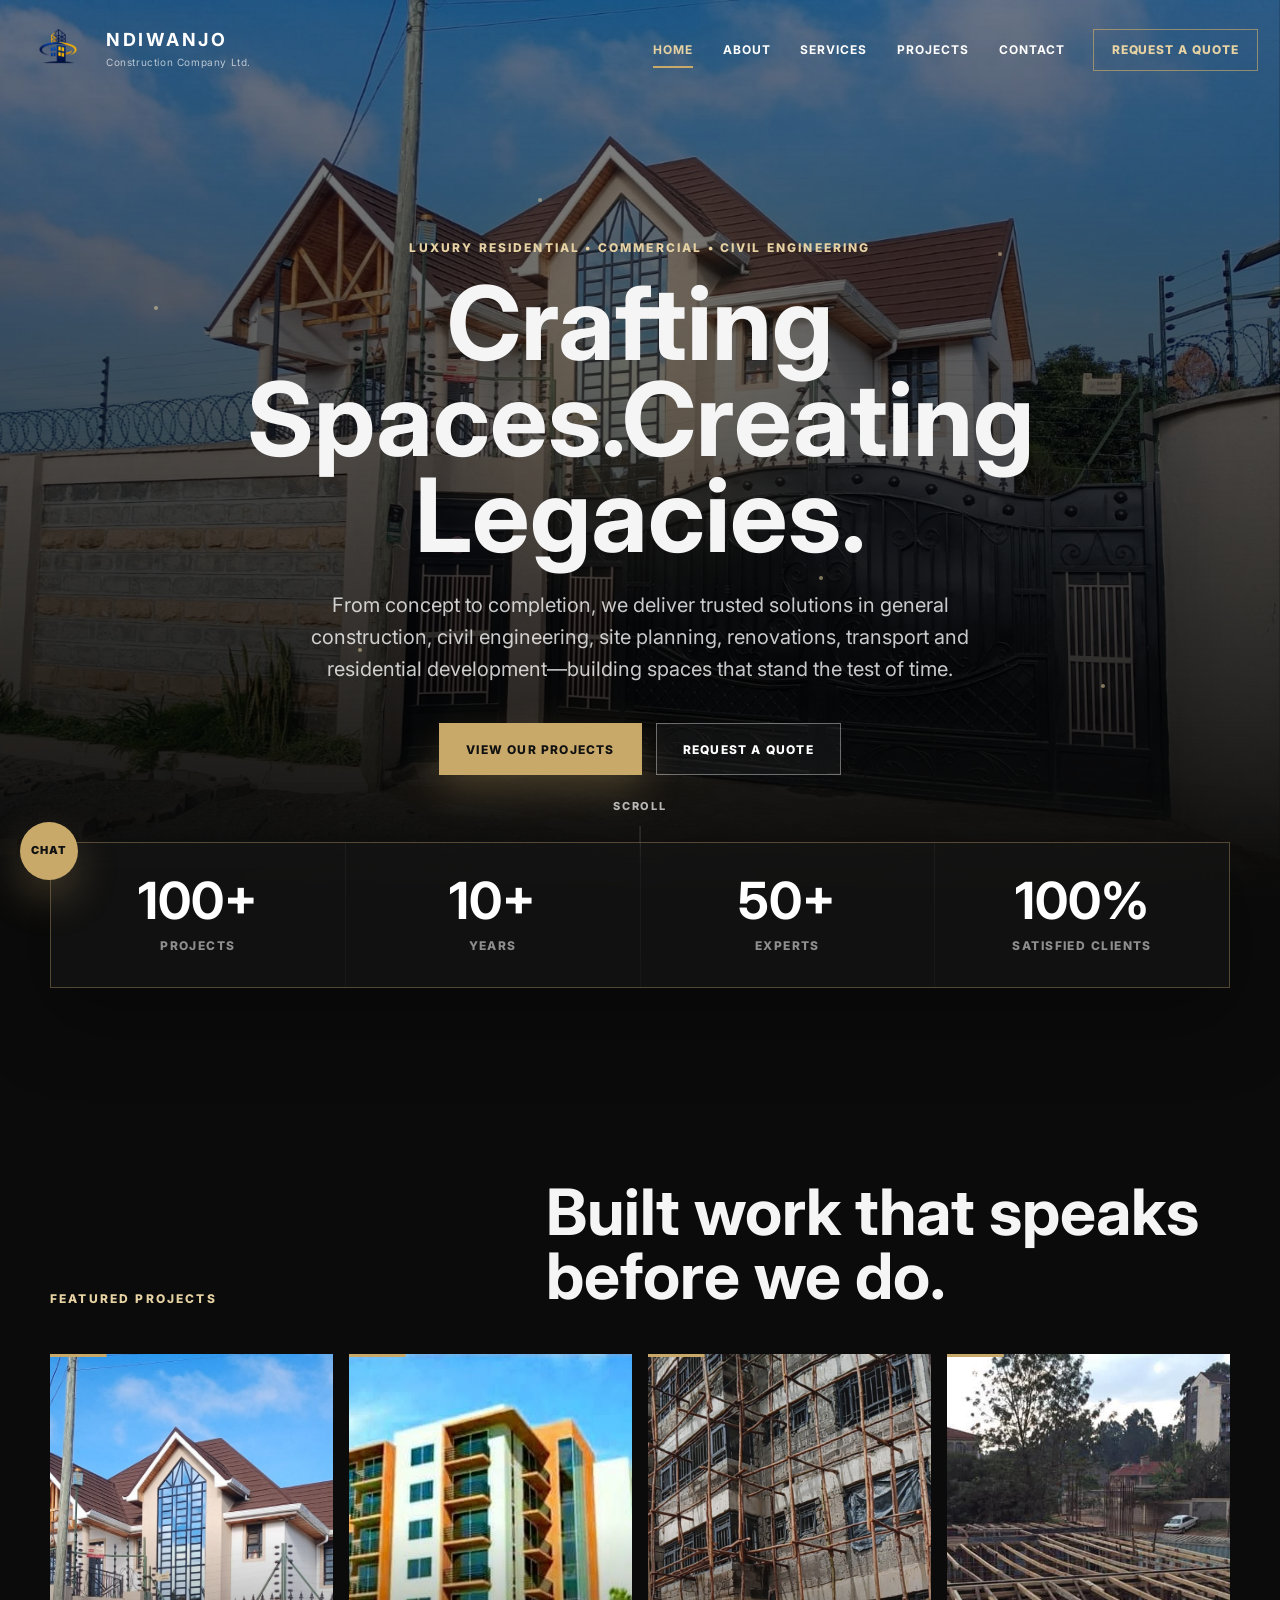
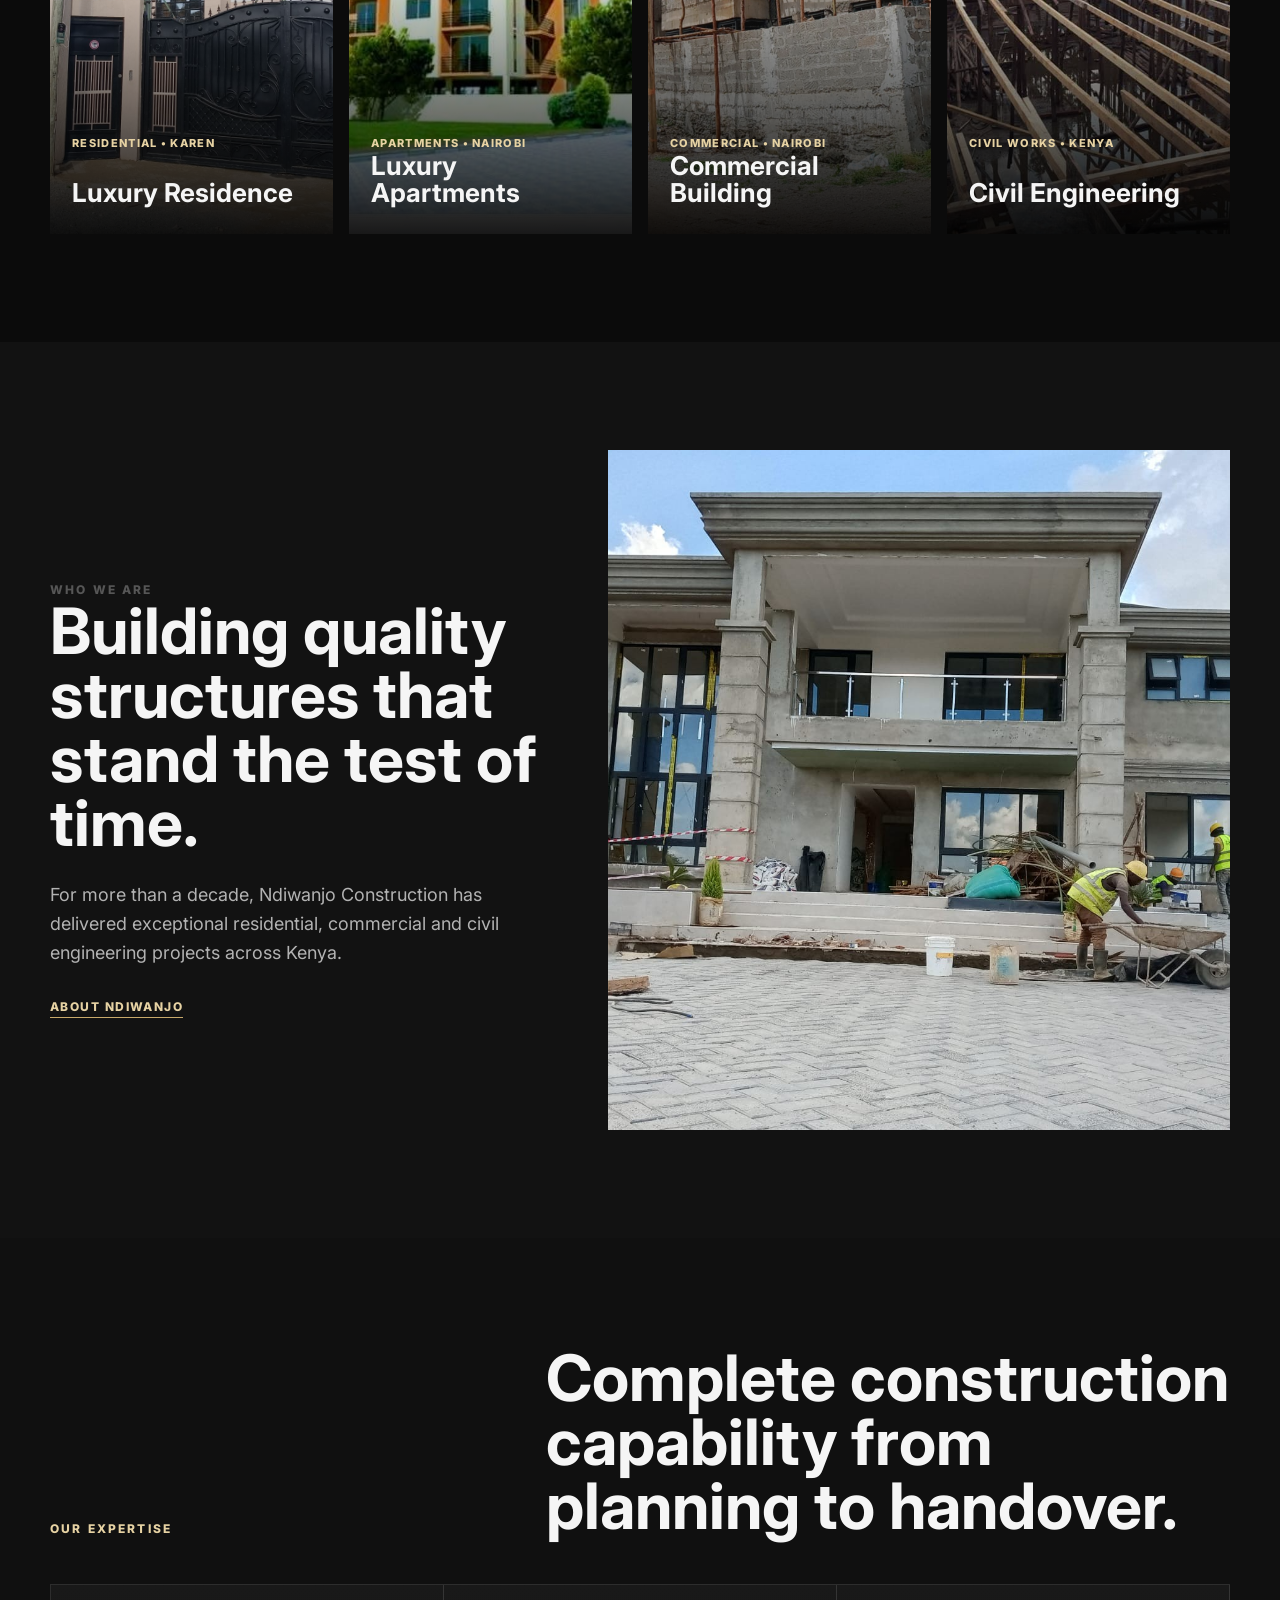
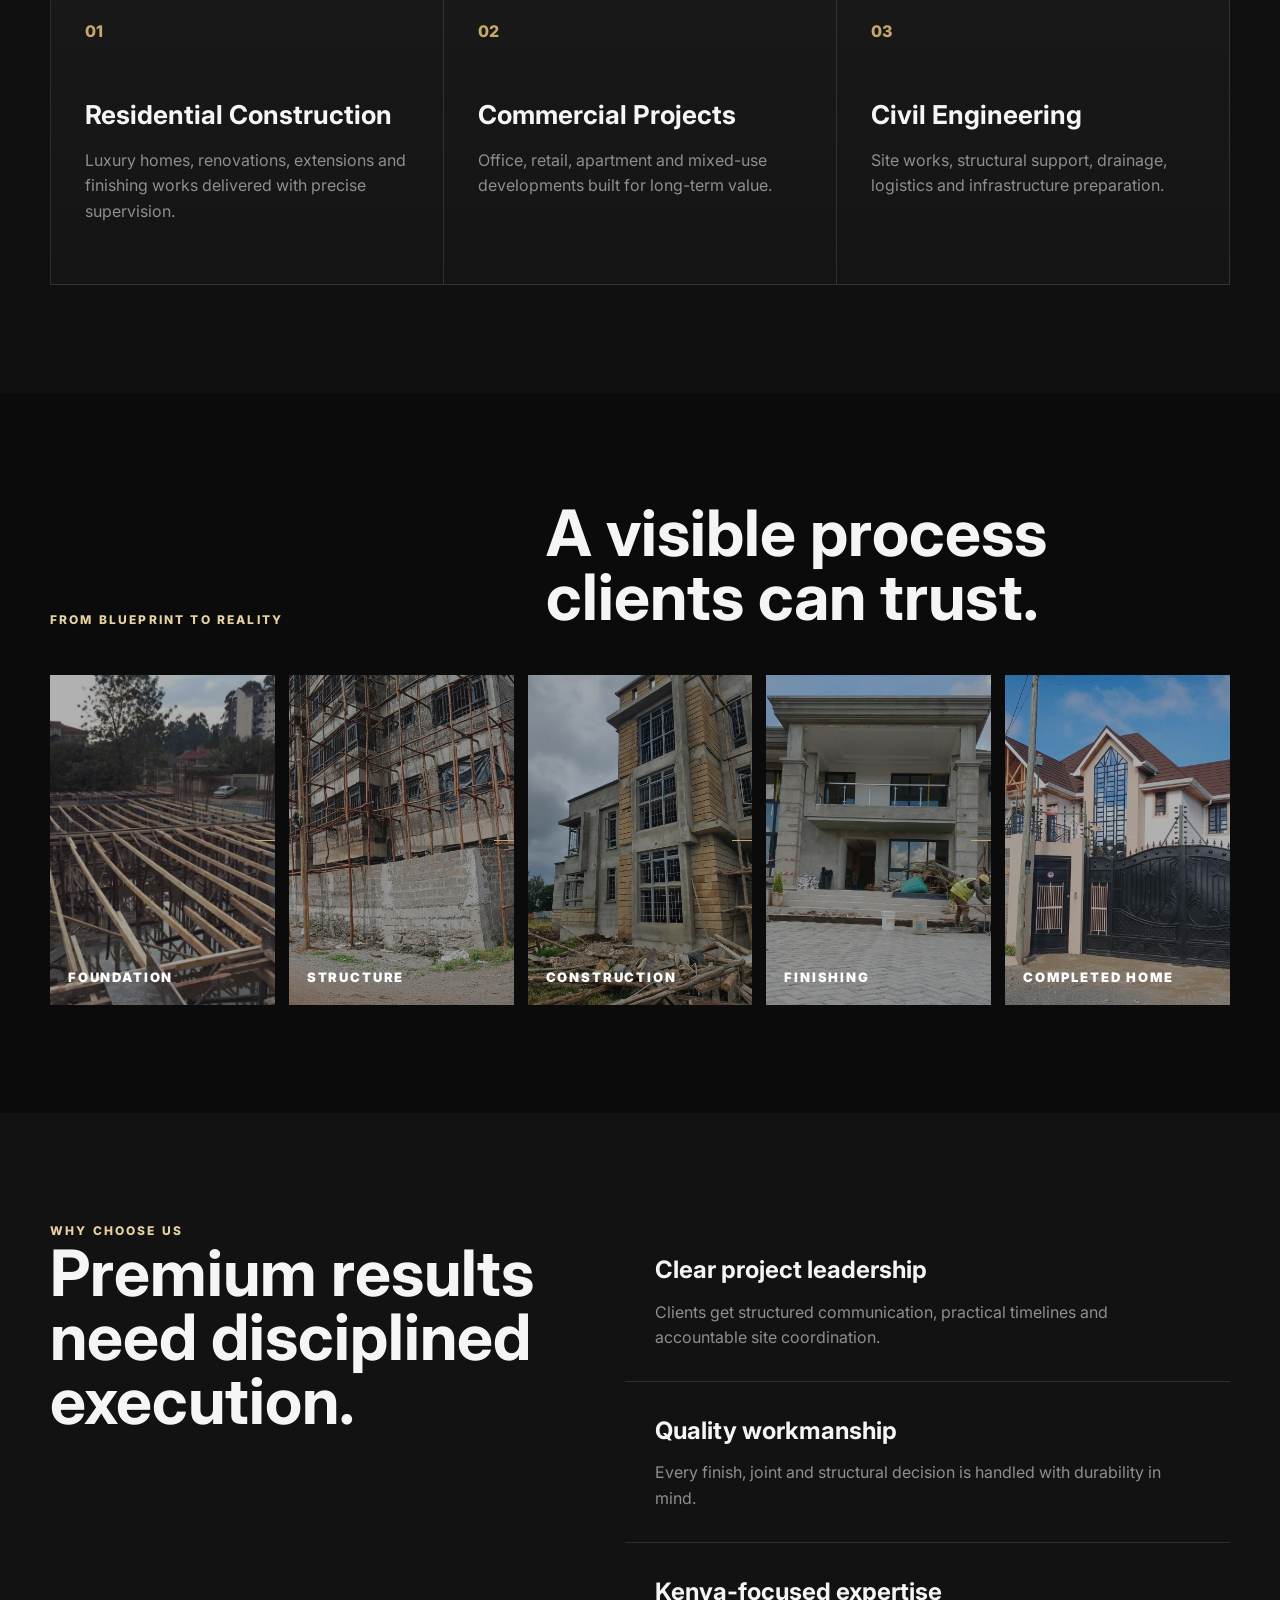
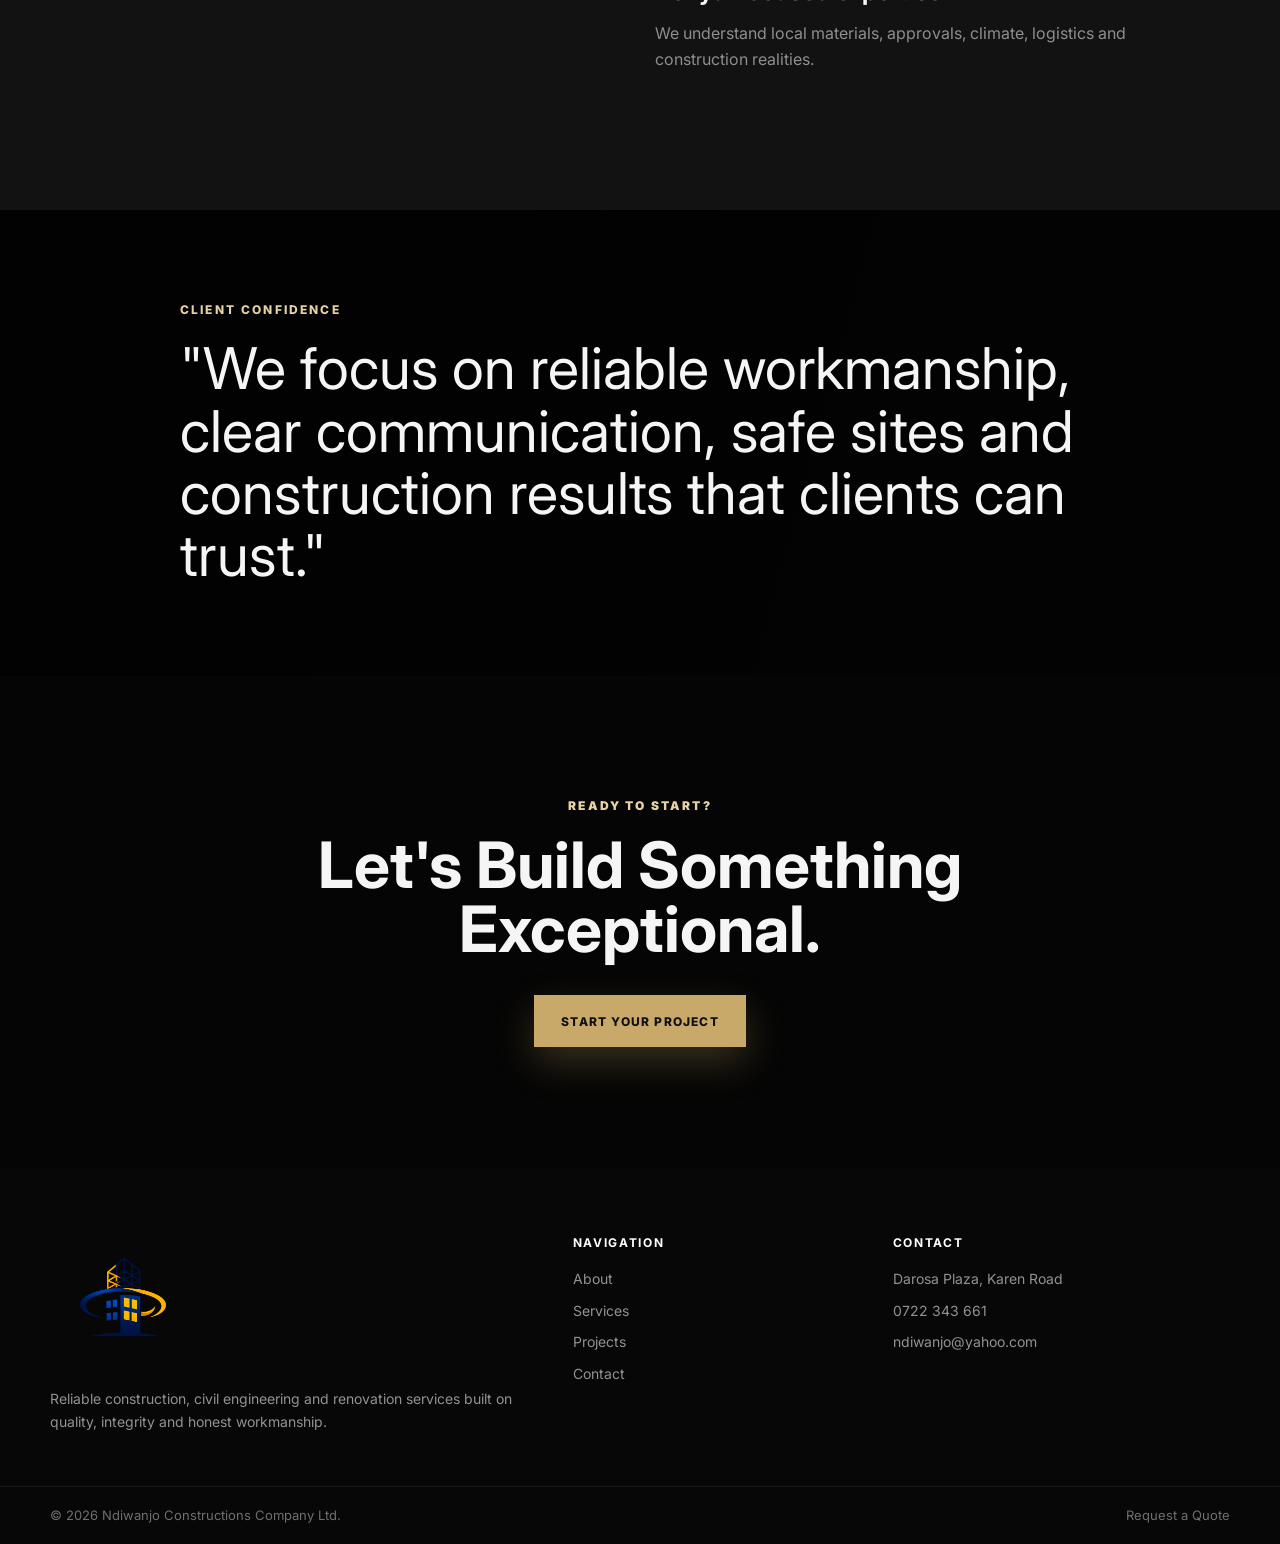
<file: index.html>
<!DOCTYPE html>
<html lang="en">
<head>
  <meta charset="UTF-8">
  <meta name="viewport" content="width=device-width, initial-scale=1.0">
  <meta name="description" content="Ndiwanjo Constructions Company Ltd. - premium residential, commercial and civil engineering projects across Kenya.">
  <title>Ndiwanjo Constructions Company Ltd.</title>
  <link rel="preconnect" href="https://fonts.googleapis.com">
  <link rel="preconnect" href="https://fonts.gstatic.com" crossorigin>
  <link href="https://fonts.googleapis.com/css2?family=Inter:wght@400;500;600;700;800&display=swap" rel="stylesheet">
  <link rel="stylesheet" href="style.css">
</head>
<body>
  <div class="progress-bar" aria-hidden="true"></div>

  <header class="navbar" id="navbar">
    <div class="nav-container">
      <a href="index.html" class="logo" aria-label="Ndiwanjo home">
        <img src="Images/company-logo.png" alt="Ndiwanjo Constructions Company Ltd. logo">
        <span class="logo-text">
          <strong>NDIWANJO</strong>
          <small>Construction Company Ltd.</small>
        </span>
      </a>

      <nav class="nav-links" id="nav-links" aria-label="Primary navigation">
        <a href="index.html" class="active">Home</a>
        <a href="about.html">About</a>
        <a href="services.html">Services</a>
        <a href="portfolio.html">Projects</a>
        <a href="contact.html">Contact</a>
      </nav>

      <a href="contact.html" class="quote-btn">Request a Quote</a>

      <button class="hamburger" id="hamburger" type="button" aria-label="Open menu" aria-expanded="false" aria-controls="nav-links">
        <span></span>
        <span></span>
        <span></span>
      </button>
    </div>
  </header>

  <main>
    <section class="hero" id="top">
      <img class="hero-bg" src="Images/project-home.jpeg" alt="Completed Ndiwanjo luxury residence in Kenya">
      <div class="hero-overlay"></div>
      <div class="particles" aria-hidden="true">
        <span></span><span></span><span></span><span></span><span></span><span></span>
      </div>

      <div class="container hero-content">
        <p class="eyebrow reveal">Luxury Residential • Commercial • Civil Engineering</p>
        <h1 class="reveal">Crafting Spaces.Creating Legacies.</h1>
        <p class="hero-copy reveal">From concept to completion, we deliver trusted solutions in general construction, civil engineering, site planning, renovations, transport and residential development—building spaces that stand the test of time.</p>
        <div class="hero-actions reveal">
          <a class="btn btn-gold" href="portfolio.html">View Our Projects</a>
          <a class="btn btn-ghost" href="contact.html">Request a Quote</a>
        </div>
      </div>

      <a class="scroll-cue" href="#stats" aria-label="Scroll to statistics">
        <span>Scroll</span>
        <i aria-hidden="true"></i>
      </a>
    </section>

    <section class="stats-section" id="stats" aria-label="Company statistics">
      <div class="container stats-panel reveal">
        <article>
          <strong><span class="counter" data-target="100">0</span>+</strong>
          <p>Projects</p>
        </article>
        <article>
          <strong><span class="counter" data-target="10">0</span>+</strong>
          <p>Years</p>
        </article>
        <article>
          <strong><span class="counter" data-target="50">0</span>+</strong>
          <p>Experts</p>
        </article>
        <article>
          <strong><span class="counter" data-target="100">0</span>%</strong>
          <p>Satisfied Clients</p>
        </article>
      </div>
    </section>

    <section class="section projects-section" id="projects">
      <div class="container section-heading reveal">
        <p class="section-kicker">Featured Projects</p>
        <h2>Built work that speaks before we do.</h2>
      </div>

      <div class="container projects-grid">
        <a class="project-card reveal" href="portfolio.html">
          <img src="Images/project-home.jpeg" alt="Luxury residence in Karen">
          <span class="project-shade"></span>
          <span class="project-meta">Residential • Karen</span>
          <strong>Luxury Residence</strong>
        </a>
        <a class="project-card reveal" href="portfolio.html">
          <img src="Images/apartments.jpeg" alt="Luxury apartments in Nairobi">
          <span class="project-shade"></span>
          <span class="project-meta">Apartments • Nairobi</span>
          <strong>Luxury Apartments</strong>
        </a>
        <a class="project-card reveal" href="portfolio.html">
          <img src="Images/hero-building.jpeg" alt="Commercial building construction">
          <span class="project-shade"></span>
          <span class="project-meta">Commercial • Nairobi</span>
          <strong>Commercial Building</strong>
        </a>
        <a class="project-card reveal" href="portfolio.html">
          <img src="Images/project-construction.jpeg" alt="Civil engineering construction works">
          <span class="project-shade"></span>
          <span class="project-meta">Civil Works • Kenya</span>
          <strong>Civil Engineering</strong>
        </a>
      </div>
    </section>

    <section class="about-home section">
      <div class="container about-grid">
        <div class="about-copy reveal-left">
          <p class="section-kicker">Who We Are</p>
          <h2>Building quality structures that stand the test of time.</h2>
          <p>For more than a decade, Ndiwanjo Construction has delivered exceptional residential, commercial and civil engineering projects across Kenya.</p>
          <a class="text-link" href="about.html">About Ndiwanjo</a>
        </div>
        <div class="about-image reveal-right">
          <img src="Images/about-house.jpeg" alt="Ndiwanjo project under finishing works">
        </div>
      </div>
    </section>

    <section class="services-home section">
      <div class="container section-heading reveal">
        <p class="section-kicker">Our Expertise</p>
        <h2>Complete construction capability from planning to handover.</h2>
      </div>
      <div class="container services-grid">
        <article class="service-card reveal">
          <span>01</span>
          <h3>Residential Construction</h3>
          <p>Luxury homes, renovations, extensions and finishing works delivered with precise supervision.</p>
        </article>
        <article class="service-card reveal">
          <span>02</span>
          <h3>Commercial Projects</h3>
          <p>Office, retail, apartment and mixed-use developments built for long-term value.</p>
        </article>
        <article class="service-card reveal">
          <span>03</span>
          <h3>Civil Engineering</h3>
          <p>Site works, structural support, drainage, logistics and infrastructure preparation.</p>
        </article>
      </div>
    </section>

    <section class="journey-section section">
      <div class="container section-heading reveal">
        <p class="section-kicker">From Blueprint to Reality</p>
        <h2>A visible process clients can trust.</h2>
      </div>
      <div class="container journey-track">
        <article class="journey-step reveal">
          <img src="Images/project-construction.jpeg" alt="Foundation works">
          <span>Foundation</span>
        </article>
        <article class="journey-step reveal">
          <img src="Images/hero-building.jpeg" alt="Structure works">
          <span>Structure</span>
        </article>
        <article class="journey-step reveal">
          <img src="Images/project-apartment.jpeg" alt="Construction progress">
          <span>Construction</span>
        </article>
        <article class="journey-step reveal">
          <img src="Images/about-house.jpeg" alt="Finishing stage">
          <span>Finishing</span>
        </article>
        <article class="journey-step reveal">
          <img src="Images/project-home.jpeg" alt="Completed home">
          <span>Completed Home</span>
        </article>
      </div>
    </section>

    <section class="why-section section">
      <div class="container why-grid">
        <div class="reveal-left">
          <p class="section-kicker">Why Choose Us</p>
          <h2>Premium results need disciplined execution.</h2>
        </div>
        <div class="why-list reveal-right">
          <article>
            <h3>Clear project leadership</h3>
            <p>Clients get structured communication, practical timelines and accountable site coordination.</p>
          </article>
          <article>
            <h3>Quality workmanship</h3>
            <p>Every finish, joint and structural decision is handled with durability in mind.</p>
          </article>
          <article>
            <h3>Kenya-focused expertise</h3>
            <p>We understand local materials, approvals, climate, logistics and construction realities.</p>
          </article>
        </div>
      </div>
    </section>

    <section class="testimonial-section">
      <div class="container testimonial-card reveal">
        <p class="section-kicker">Client Confidence</p>
        <blockquote>"We focus on reliable workmanship, clear communication, safe sites and construction results that clients can trust."</blockquote>
      </div>
    </section>

    <section class="luxury-cta">
      <div class="container reveal">
        <p>Ready to start?</p>
        <h2>Let's Build Something Exceptional.</h2>
        <a class="btn btn-gold" href="contact.html">Start Your Project</a>
      </div>
    </section>
  </main>

  <footer class="site-footer">
    <div class="container footer-grid">
      <div>
        <a class="footer-logo" href="index.html"><img src="Images/company-logo.png" alt="Ndiwanjo Constructions Company Ltd. logo"></a>
        <p>Reliable construction, civil engineering and renovation services built on quality, integrity and honest workmanship.</p>
      </div>
      <nav aria-label="Footer navigation">
        <h3>Navigation</h3>
        <a href="about.html">About</a>
        <a href="services.html">Services</a>
        <a href="portfolio.html">Projects</a>
        <a href="contact.html">Contact</a>
      </nav>
      <div>
        <h3>Contact</h3>
        <p>Darosa Plaza, Karen Road</p>
        <p> 0722 343 661</p>
        <a href="mailto:ndiwanjo@yahoo.com">ndiwanjo@yahoo.com</a>
      </div>
    </div>
    <div class="footer-bottom">
      <div class="container">
        <span>&copy; 2026 Ndiwanjo Constructions Company Ltd.</span>
        <a href="contact.html">Request a Quote</a>
      </div>
    </div>
  </footer>

  <a class="whatsapp" href="https://wa.me/254714982030" target="_blank" rel="noopener" aria-label="WhatsApp">Chat</a>
  <button class="back-to-top" id="back-to-top" aria-label="Back to top">Top</button>

  <script src="script.js"></script>
</body>
</html>
</file>
<file: style.css>
:root {
  --black:#0B0B0B;
  --dark:#121212;
  --card:#1B1B1B;
  --gold:#C8A96A;
  --gold-light:#E6D2A3;
  --white:#F5F5F5;
  --grey:#8E8E8E;
  --line:rgba(255,255,255,.12);
  --shadow:0 28px 80px rgba(0,0,0,.34);
  --ease:.28s ease;
  --sans:"Inter","General Sans","Segoe UI",system-ui,Arial,sans-serif;
}

*,*::before,*::after { box-sizing:border-box; }
html { scroll-behavior:smooth; }
body {
  margin:0;
  font-family:var(--sans);
  color:var(--white);
  background:var(--black);
  line-height:1.6;
  overflow-x:hidden;
}
img { display:block; max-width:100%; }
a { color:inherit; text-decoration:none; }
h1,h2,h3,p { margin:0; }
.container { width:min(1180px, calc(100% - 48px)); margin-inline:auto; }

.progress-bar {
  position:fixed;
  inset:0 auto auto 0;
  z-index:5000;
  width:0;
  height:3px;
  background:linear-gradient(90deg,var(--gold),var(--gold-light));
}

.navbar {
  position:fixed;
  inset:0 0 auto;
  z-index:1000;
  padding:18px 0;
  color:#fff;
  transition:padding var(--ease), background var(--ease), box-shadow var(--ease), border-color var(--ease);
}
.navbar.scrolled,
.navbar.menu-open {
  padding:10px 0;
  background:rgba(11,11,11,.76);
  border-bottom:1px solid rgba(255,255,255,.1);
  box-shadow:0 18px 50px rgba(0,0,0,.24);
  backdrop-filter:blur(18px);
}
.nav-container {
  width:min(1240px, calc(100% - 44px));
  margin:auto;
  min-height:64px;
  display:flex;
  align-items:center;
  gap:28px;
}
.logo {
  display:flex;
  align-items:center;
  gap:12px;
  margin-right:auto;
}
.logo img,
.logo-mark {
  width:72px;
  height:56px;
}
.logo img {
  object-fit:contain;
  padding:0;
  background:transparent;
}
.logo-mark {
  display:inline-flex;
  align-items:center;
  justify-content:center;
  border:1px solid rgba(200,169,106,.7);
  color:var(--gold-light);
  background:rgba(255,255,255,.06);
  font-size:24px;
  font-weight:900;
  letter-spacing:0;
  box-shadow:0 10px 24px rgba(0,0,0,.28);
}
.logo-text strong {
  display:block;
  font-size:18px;
  letter-spacing:.14em;
  line-height:1;
}
.logo-text small {
  display:block;
  margin-top:5px;
  color:rgba(255,255,255,.66);
  font-size:10px;
  letter-spacing:.06em;
}
.nav-links {
  display:flex;
  align-items:center;
  gap:30px;
  font-size:12px;
  font-weight:700;
  letter-spacing:.08em;
  text-transform:uppercase;
}
.nav-links a {
  position:relative;
  padding:8px 0;
  transition:color var(--ease);
}
.nav-links a::after {
  content:"";
  position:absolute;
  left:0;
  bottom:0;
  width:0;
  height:2px;
  background:var(--gold);
  transition:width var(--ease);
}
.nav-links a:hover,
.nav-links a.active { color:var(--gold-light); }
.nav-links a:hover::after,
.nav-links a.active::after { width:100%; }
.quote-btn {
  display:inline-flex;
  align-items:center;
  justify-content:center;
  min-height:42px;
  padding:0 18px;
  border:1px solid rgba(200,169,106,.65);
  color:var(--gold-light);
  font-size:12px;
  font-weight:800;
  letter-spacing:.08em;
  text-transform:uppercase;
  transition:background var(--ease), color var(--ease), box-shadow var(--ease);
}
.quote-btn:hover {
  color:#111;
  background:var(--gold);
  box-shadow:0 0 28px rgba(200,169,106,.28);
}
.hamburger {
  display:none;
  width:44px;
  height:44px;
  border:1px solid rgba(255,255,255,.18);
  background:rgba(255,255,255,.06);
  cursor:pointer;
}
.hamburger span {
  display:block;
  width:20px;
  height:2px;
  margin:5px auto;
  background:#fff;
  transition:transform var(--ease), opacity var(--ease);
}
.hamburger.active span:nth-child(1) { transform:translateY(7px) rotate(45deg); }
.hamburger.active span:nth-child(2) { opacity:0; }
.hamburger.active span:nth-child(3) { transform:translateY(-7px) rotate(-45deg); }

.hero {
  position:relative;
  min-height:100vh;
  display:grid;
  place-items:center;
  overflow:hidden;
  isolation:isolate;
  padding:140px 0 92px;
}
.hero-bg {
  position:absolute;
  inset:0;
  width:100%;
  height:100%;
  object-fit:cover;
  object-position:center;
  z-index:-3;
  animation:heroZoom 18s ease-out forwards;
}
.hero-overlay {
  position:absolute;
  inset:0;
  z-index:-2;
  background:
    radial-gradient(circle at 50% 42%, rgba(200,169,106,.14), transparent 30%),
    linear-gradient(180deg, rgba(0,0,0,.44), rgba(0,0,0,.82) 78%, var(--black));
}
.particles span {
  position:absolute;
  width:4px;
  height:4px;
  border-radius:50%;
  background:rgba(230,210,163,.54);
  box-shadow:0 0 18px rgba(230,210,163,.6);
  animation:floatParticle 9s ease-in-out infinite;
}
.particles span:nth-child(1) { left:12%; top:34%; animation-delay:0s; }
.particles span:nth-child(2) { left:78%; top:28%; animation-delay:1.4s; }
.particles span:nth-child(3) { left:64%; top:64%; animation-delay:2.5s; }
.particles span:nth-child(4) { left:28%; top:72%; animation-delay:3.2s; }
.particles span:nth-child(5) { left:86%; top:76%; animation-delay:4.1s; }
.particles span:nth-child(6) { left:42%; top:22%; animation-delay:5s; }
.hero-content {
  max-width:940px;
  text-align:center;
}
.eyebrow,
.section-kicker {
  color:var(--gold-light);
  font-size:12px;
  font-weight:800;
  letter-spacing:.18em;
  text-transform:uppercase;
}
.hero h1 {
  margin:18px auto 0;
  max-width:900px;
  font-size:clamp(32px,8vw,112px);
  line-height:.94;
  letter-spacing:0;
}
.hero-copy {
  max-width:690px;
  margin:26px auto 0;
  color:rgba(255,255,255,.78);
  font-size:clamp(15px,2vw,20px);
}
.hero-actions {
  display:flex;
  justify-content:center;
  flex-wrap:wrap;
  gap:14px;
  margin-top:38px;
}
.btn {
  position:relative;
  overflow:hidden;
  display:inline-flex;
  align-items:center;
  justify-content:center;
  min-height:52px;
  padding:0 26px;
  border:1px solid transparent;
  font-size:12px;
  font-weight:800;
  letter-spacing:.1em;
  text-transform:uppercase;
  transition:transform var(--ease), background var(--ease), color var(--ease), border-color var(--ease), box-shadow var(--ease);
}
.btn:hover { transform:translateY(-3px); }
.btn-gold {
  color:#111;
  background:var(--gold);
  border-color:var(--gold);
  box-shadow:0 15px 38px rgba(200,169,106,.26);
}
.btn-gold:hover { background:var(--gold-light); box-shadow:0 18px 54px rgba(200,169,106,.34); }
.btn-ghost {
  color:#fff;
  border-color:rgba(255,255,255,.38);
  background:rgba(255,255,255,.04);
}
.btn-ghost:hover { border-color:var(--gold); color:var(--gold-light); background:rgba(200,169,106,.08); }
.scroll-cue {
  position:absolute;
  left:50%;
  bottom:28px;
  transform:translateX(-50%);
  display:grid;
  justify-items:center;
  gap:10px;
  color:rgba(255,255,255,.7);
  font-size:11px;
  font-weight:800;
  letter-spacing:.18em;
  text-transform:uppercase;
}
.scroll-cue i {
  position:relative;
  width:1px;
  height:46px;
  overflow:hidden;
  background:rgba(255,255,255,.2);
}
.scroll-cue i::after {
  content:"";
  position:absolute;
  left:0;
  top:-100%;
  width:1px;
  height:100%;
  background:var(--gold-light);
  animation:scrollLine 1.8s ease-in-out infinite;
}

.stats-section {
  position:relative;
  z-index:4;
  margin-top:-58px;
  padding-bottom:84px;
}
.stats-panel {
  display:grid;
  grid-template-columns:repeat(4,1fr);
  gap:1px;
  border:1px solid rgba(200,169,106,.32);
  background:rgba(255,255,255,.06);
  box-shadow:var(--shadow);
  backdrop-filter:blur(18px);
}
.stats-panel article {
  padding:32px 22px;
  text-align:center;
  background:rgba(11,11,11,.56);
}
.stats-panel strong {
  display:block;
  color:#fff;
  font-size:clamp(36px,4vw,58px);
  line-height:1;
}
.stats-panel p {
  margin-top:10px;
  color:var(--grey);
  font-size:12px;
  font-weight:800;
  letter-spacing:.12em;
  text-transform:uppercase;
}

.section { padding:108px 0; }
.section-heading {
  display:grid;
  grid-template-columns:.8fr 1.2fr;
  gap:40px;
  align-items:end;
  margin-bottom:46px;
}
.section-heading h2,
.about-copy h2,
.why-grid h2,
.luxury-cta h2 {
  font-size:clamp(28px,5vw,70px);
  line-height:1;
  letter-spacing:0;
}

.projects-section { background:var(--black); }
.projects-grid {
  display:grid;
  grid-template-columns:repeat(4,1fr);
  gap:16px;
}
.project-card {
  position:relative;
  min-height:480px;
  overflow:hidden;
  background:var(--card);
}
.project-card::before {
  content:"";
  position:absolute;
  left:0;
  right:0;
  top:0;
  height:3px;
  z-index:3;
  background:var(--gold);
  transform:scaleX(.2);
  transform-origin:left;
  transition:transform var(--ease);
}
.project-card:hover::before { transform:scaleX(1); }
.project-card img {
  width:100%;
  height:100%;
  min-height:480px;
  object-fit:cover;
  transition:transform .8s ease, opacity .8s ease;
}
.project-card:hover img { transform:scale(1.07); opacity:.82; }
.project-shade {
  position:absolute;
  inset:35% 0 0;
  background:linear-gradient(0deg, rgba(0,0,0,.9), transparent);
}
.project-meta,
.project-card strong {
  position:absolute;
  left:22px;
  right:22px;
  z-index:2;
}
.project-meta {
  bottom:82px;
  color:var(--gold-light);
  font-size:11px;
  font-weight:800;
  letter-spacing:.12em;
  text-transform:uppercase;
}
.project-card strong {
  bottom:28px;
  font-size:26px;
  line-height:1.05;
}

.about-home { background:var(--dark); }
.about-grid {
  display:grid;
  grid-template-columns:.88fr 1.12fr;
  gap:70px;
  align-items:center;
}
.about-copy p:not(.section-kicker) {
  margin-top:26px;
  color:rgba(255,255,255,.68);
  font-size:18px;
  max-width:560px;
}
.text-link {
  display:inline-flex;
  margin-top:30px;
  color:var(--gold-light);
  font-size:12px;
  font-weight:800;
  letter-spacing:.12em;
  text-transform:uppercase;
  border-bottom:1px solid var(--gold);
}
.about-image {
  min-height:680px;
  overflow:hidden;
}
.about-image img {
  width:100%;
  height:680px;
  object-fit:cover;
}

.services-home { background:#101010; }
.services-grid {
  display:grid;
  grid-template-columns:repeat(3,1fr);
  border-top:1px solid var(--line);
  border-left:1px solid var(--line);
}
.service-card {
  min-height:300px;
  padding:34px;
  border-right:1px solid var(--line);
  border-bottom:1px solid var(--line);
  background:linear-gradient(180deg, rgba(255,255,255,.04), rgba(255,255,255,.015));
  transition:background var(--ease), transform var(--ease);
}
.service-card:hover { background:rgba(200,169,106,.08); transform:translateY(-6px); }
.service-card span {
  color:var(--gold);
  font-weight:800;
}
.service-card h3 {
  margin-top:56px;
  font-size:26px;
  line-height:1.1;
}
.service-card p {
  margin-top:18px;
  color:var(--grey);
}

.journey-section { background:var(--black); }
.journey-track {
  position:relative;
  display:grid;
  grid-template-columns:repeat(5,1fr);
  gap:14px;
}
.journey-step {
  position:relative;
  overflow:hidden;
  min-height:330px;
  background:var(--card);
}
.journey-step:not(:last-child)::after {
  content:"";
  position:absolute;
  right:-22px;
  top:50%;
  z-index:5;
  width:42px;
  height:1px;
  background:var(--gold);
}
.journey-step img {
  width:100%;
  height:330px;
  object-fit:cover;
  opacity:.66;
  transition:transform .8s ease, opacity .8s ease;
}
.journey-step:hover img { transform:scale(1.06); opacity:.9; }
.journey-step span {
  position:absolute;
  left:18px;
  bottom:18px;
  color:#fff;
  font-size:13px;
  font-weight:900;
  letter-spacing:.14em;
  text-transform:uppercase;
}

.why-section { background:var(--dark); }
.why-grid {
  display:grid;
  grid-template-columns:.9fr 1.1fr;
  gap:80px;
}
.why-list {
  display:grid;
  gap:1px;
  background:var(--line);
}
.why-list article {
  padding:30px;
  background:var(--dark);
}
.why-list h3 { font-size:24px; }
.why-list p { margin-top:10px; color:var(--grey); }

.testimonial-section {
  padding:90px 0;
  background:linear-gradient(105deg, rgba(0,0,0,.86), rgba(0,0,0,.72)), url("Images/project-renovation.jpeg") center/cover fixed;
}
.testimonial-card {
  max-width:920px;
}
.testimonial-card blockquote {
  margin:18px 0 0;
  font-size:clamp(22px,4.5vw,58px);
  line-height:1.08;
}

.luxury-cta {
  padding:120px 0;
  background:#050505;
  text-align:center;
}
.luxury-cta p {
  color:var(--gold-light);
  font-size:12px;
  font-weight:900;
  letter-spacing:.18em;
  text-transform:uppercase;
}
.luxury-cta h2 {
  max-width:860px;
  margin:18px auto 34px;
}

.site-footer {
  background:#070707;
  color:rgba(255,255,255,.62);
}
.footer-grid {
  display:grid;
  grid-template-columns:1.4fr .8fr 1fr;
  gap:50px;
  padding:66px 0 44px;
}
.footer-logo {
  display:inline-flex;
  width:146px;
  padding:8px;
  margin-bottom:14px;
  
  background:transparent;
}
.footer-logo img {
  width:100%;
  height:auto;
  object-fit:contain;
}
.footer-grid h3 {
  margin-bottom:16px;
  color:#fff;
  font-size:12px;
  letter-spacing:.14em;
  text-transform:uppercase;
}
.footer-grid a,
.footer-grid p {
  display:block;
  margin-bottom:9px;
  color:rgba(255,255,255,.56);
  font-size:14px;
}
.footer-grid a:hover { color:var(--gold-light); }
.footer-bottom {
  border-top:1px solid rgba(255,255,255,.08);
  padding:18px 0;
}
.footer-bottom .container {
  display:flex;
  justify-content:space-between;
  gap:16px;
  flex-wrap:wrap;
  color:rgba(255,255,255,.42);
  font-size:13px;
}

.whatsapp,
.back-to-top {
  position:fixed;
  z-index:900;
  display:inline-flex;
  align-items:center;
  justify-content:center;
  border:0;
  font-size:11px;
  font-weight:900;
  letter-spacing:.08em;
  text-transform:uppercase;
  cursor:pointer;
}
.whatsapp {
  left:20px;
  bottom:20px;
  width:58px;
  height:58px;
  border-radius:50%;
  color:#111;
  background:var(--gold);
  box-shadow:0 18px 42px rgba(200,169,106,.28);
}
.back-to-top {
  right:20px;
  bottom:20px;
  width:50px;
  height:50px;
  color:#111;
  background:var(--gold-light);
  opacity:0;
  pointer-events:none;
  transition:opacity var(--ease), transform var(--ease);
}
.back-to-top.show { opacity:1; pointer-events:auto; }
.back-to-top:hover { transform:translateY(-4px); }

.reveal,
.reveal-left,
.reveal-right {
  opacity:0;
  transition:opacity .8s ease, transform .8s ease;
}
.reveal { transform:translateY(34px); }
.reveal-left { transform:translateX(-42px); }
.reveal-right { transform:translateX(42px); }
.is-visible { opacity:1 !important; transform:translate(0,0) !important; }

/* Shared inner-page styles */
.site-header {
  position:fixed;
  inset:0 0 auto;
  z-index:1000;
  min-height:76px;
  display:flex;
  align-items:center;
  gap:28px;
  padding:10px 42px;
  color:#fff;
  background:rgba(11,11,11,.82);
  border-bottom:1px solid rgba(255,255,255,.1);
  box-shadow:0 18px 50px rgba(0,0,0,.24);
  backdrop-filter:blur(18px);
}
.brand {
  display:inline-flex;
  align-items:center;
  gap:12px;
  margin-right:auto;
  color:#fff;
}
.brand-mark {
  width:72px;
  height:56px;
  flex:0 0 auto;
  display:inline-flex;
  align-items:center;
  justify-content:center;
  padding:0;
  background:transparent;
}
.brand-mark svg,
.brand-mark img {
  width:100%;
  height:100%;
  object-fit:contain;
}
.brand-ring { fill:none; stroke:var(--gold); stroke-width:2.6; }
.brand-bldg { fill:#17263f; stroke:var(--gold); stroke-width:1; }
.brand-win { fill:var(--gold-light); }
.brand strong {
  display:block;
  font-size:18px;
  letter-spacing:.14em;
  line-height:1;
}
.brand small {
  display:block;
  margin-top:5px;
  color:rgba(255,255,255,.62);
  font-size:9px;
  letter-spacing:.08em;
}
.main-nav {
  display:flex;
  align-items:center;
  gap:28px;
  font-size:12px;
  font-weight:800;
  letter-spacing:.08em;
  text-transform:uppercase;
}
.main-nav a {
  position:relative;
  padding:8px 0;
  transition:color var(--ease);
}
.main-nav a::after {
  content:"";
  position:absolute;
  left:0;
  bottom:0;
  width:0;
  height:2px;
  background:var(--gold);
  transition:width var(--ease);
}
.main-nav a:hover,
.main-nav a.active { color:var(--gold-light); }
.main-nav a:hover::after,
.main-nav a.active::after { width:100%; }
.main-nav .nav-cta {
  min-height:42px;
  padding:0 18px;
}
.main-nav .nav-cta::after { display:none; }
.menu-toggle {
  display:none;
  width:44px;
  height:44px;
  border:1px solid rgba(255,255,255,.18);
  background:rgba(255,255,255,.06);
  cursor:pointer;
}
.menu-toggle span {
  display:block;
  width:20px;
  height:2px;
  margin:5px auto;
  background:#fff;
  transition:transform var(--ease), opacity var(--ease);
}
.menu-toggle.active span:nth-child(1) { transform:translateY(7px) rotate(45deg); }
.menu-toggle.active span:nth-child(2) { opacity:0; }
.menu-toggle.active span:nth-child(3) { transform:translateY(-7px) rotate(-45deg); }

.page-hero {
  position:relative;
  min-height:58vh;
  display:flex;
  align-items:flex-end;
  overflow:hidden;
  padding:150px 0 70px;
  color:#fff;
  background:#080808;
}
.page-hero img {
  position:absolute;
  inset:0;
  width:100%;
  height:112%;
  object-fit:cover;
  opacity:.72;
}
.page-hero-shade {
  position:absolute;
  inset:0;
  background:linear-gradient(180deg, rgba(0,0,0,.46), rgba(0,0,0,.86));
}
.page-hero .container {
  position:relative;
  z-index:2;
}
.hero-label,
.kicker {
  color:var(--gold-light);
  font-size:12px;
  font-weight:800;
  letter-spacing:.18em;
  text-transform:uppercase;
}
.page-hero h1 {
  max-width:900px;
  margin-top:18px;
  font-size:clamp(32px,7vw,92px);
  line-height:1;
}

.about-section,
.services-list-section,
.portfolio-section {
  padding:100px 0;
  background:var(--white);
  color:#111;
}
.about-section .about-grid {
  grid-template-columns:1.1fr .9fr;
}
.about-copy h2,
.services-list-copy h2,
.portfolio-heading h2 {
  font-size:clamp(28px,5vw,64px);
  line-height:1;
}
.about-copy p,
.services-list-copy p,
.portfolio-heading p {
  color:#565656;
  margin-top:18px;
}
.about-stats {
  display:grid;
  gap:26px;
  padding-left:34px;
  border-left:2px solid var(--gold);
}
.about-stats .counter {
  color:var(--gold);
  font-size:52px;
}
.about-stats span { color:var(--gold); font-size:28px; }
.about-stats p { color:#666; margin-top:4px; }

.mission-section {
  padding:0 0 92px;
  background:var(--white);
  color:#111;
}
.mission-grid {
  display:grid;
  grid-template-columns:1fr 1fr;
  gap:20px;
}
.mission-card {
  padding:38px;
  background:#ece7dd;
  border-left:3px solid var(--gold);
}
.mission-icon { display:block; margin-bottom:14px; font-size:30px; }
.mission-card h3,
.values-grid h3 { font-size:26px; }
.mission-card p { color:#555; margin-top:12px; }

.values-section {
  padding:96px 0;
  background:var(--dark);
}
.values-header {
  max-width:720px;
  margin:0 auto 44px;
  text-align:center;
}
.values-header h2 {
  margin-top:12px;
  font-size:clamp(28px,5vw,60px);
}
.values-grid {
  display:grid;
  grid-template-columns:repeat(3,1fr);
  gap:1px;
  background:var(--line);
}
.values-grid article {
  padding:34px;
  background:var(--card);
}
.val-num {
  display:block;
  margin-bottom:18px;
  color:var(--gold);
  font-weight:900;
}
.values-grid p { margin-top:12px; color:var(--grey); }

.story-services { background:#0f0f0f; color:#fff; }
.story-row {
  display:grid;
  grid-template-columns:.9fr 1.1fr;
  min-height:520px;
}
.story-row.reverse { grid-template-columns:1.1fr .9fr; }
.story-row.reverse .story-text { order:2; }
.story-text {
  display:flex;
  flex-direction:column;
  justify-content:center;
  padding:70px min(7vw,86px);
  background:#111;
}
.story-index {
  color:var(--gold);
  font-size:14px;
  font-weight:900;
  letter-spacing:.14em;
  text-transform:uppercase;
}
.story-text h3 {
  margin-top:12px;
  font-size:clamp(28px,5vw,64px);
  line-height:1;
}
.story-text p {
  margin-top:18px;
  color:var(--grey);
}
.story-image { overflow:hidden; }
.story-image img {
  width:100%;
  height:100%;
  object-fit:cover;
  transition:transform .8s ease;
}
.story-image:hover img { transform:scale(1.06); }

.services-list-grid {
  display:grid;
  grid-template-columns:1fr 1.1fr;
  gap:70px;
}
.services-list { border-top:1px solid #d7d2c8; }
.service-acc-item { border-bottom:1px solid #d7d2c8; }
.service-acc-trigger {
  width:100%;
  display:flex;
  align-items:center;
  justify-content:space-between;
  padding:22px 0;
  border:0;
  color:#111;
  background:transparent;
  font:inherit;
  font-size:20px;
  font-weight:800;
  cursor:pointer;
}
.acc-icon {
  color:var(--gold);
  font-size:28px;
  transition:transform var(--ease);
}
.service-acc-trigger[aria-expanded="true"] .acc-icon { transform:rotate(45deg); }
.service-acc-panel {
  max-height:0;
  overflow:hidden;
  transition:max-height .34s ease, padding-bottom .34s ease;
}
.service-acc-item.open .service-acc-panel { padding-bottom:24px; }
.service-acc-panel p { color:#555; }

.portfolio-heading {
  display:grid;
  grid-template-columns:1fr 1fr;
  gap:44px;
  align-items:end;
  margin-bottom:44px;
}
.portfolio-grid {
  display:grid;
  grid-template-columns:repeat(4,1fr);
  grid-auto-rows:270px;
  gap:14px;
  width:min(1380px, calc(100% - 48px));
  margin:auto;
}
.portfolio-card {
  position:relative;
  overflow:hidden;
  background:#111;
}
.portfolio-card.large { grid-column:span 2; grid-row:span 2; }
.portfolio-card.wide { grid-column:span 2; }
.portfolio-card img {
  width:100%;
  height:100%;
  object-fit:cover;
  transition:transform .8s ease, opacity .8s ease;
}
.portfolio-card:hover img { transform:scale(1.07); opacity:.82; }
.portfolio-card::after {
  content:"";
  position:absolute;
  inset:35% 0 0;
  background:linear-gradient(0deg, rgba(0,0,0,.9), transparent);
}
.portfolio-card div {
  position:absolute;
  left:22px;
  right:22px;
  bottom:22px;
  z-index:2;
  color:#fff;
}
.portfolio-card h3 { font-size:24px; }
.portfolio-card p { color:var(--gold-light); margin-top:6px; }

.cta-band {
  padding:88px 0;
  color:#fff;
  background:#050505;
  text-align:center;
}
.cta-band h2 {
  margin-bottom:26px;
  font-size:clamp(28px,5vw,64px);
}

.contact-strip {
  padding:100px 0;
  color:#fff;
  background:linear-gradient(105deg, rgba(0,0,0,.88), rgba(0,0,0,.72)), url("Images/about-house.jpeg") center/cover;
}
.standalone-contact {
  background:linear-gradient(105deg, rgba(0,0,0,.9), rgba(0,0,0,.72)), url("Images/hero-building.jpeg") center/cover;
}
.contact-strip-grid {
  display:grid;
  grid-template-columns:1fr .8fr 1fr;
  gap:48px;
}
.contact-strip h2 {
  margin-top:12px;
  font-size:clamp(28px,5vw,64px);
  line-height:1;
}
.contact-details p,
.contact-details a { color:rgba(255,255,255,.76); margin-bottom:10px; }
.contact-form { display:grid; gap:14px; }
.contact-form input,
.contact-form textarea,
.contact-form select {
  width:100%;
  padding:13px 0;
  border:0;
  border-bottom:1px solid rgba(255,255,255,.38);
  outline:0;
  color:#fff;
  background:transparent;
  font:inherit;
}
.contact-form input::placeholder,
.contact-form textarea::placeholder { color:rgba(255,255,255,.52); }
.contact-form select option { color:#111; }
.form-success {
  display:none;
  color:var(--gold-light);
  font-weight:800;
}
.map-section { line-height:0; }
.map-section iframe { width:100%; }

.footer-brand p { max-width:320px; }
.footer-col h4 {
  margin:0 0 16px;
  color:#fff;
  font-size:12px;
  letter-spacing:.14em;
  text-transform:uppercase;
}

@keyframes heroZoom {
  from { transform:scale(1.12); }
  to { transform:scale(1); }
}
@keyframes floatParticle {
  0%,100% { transform:translate3d(0,0,0); opacity:.35; }
  50% { transform:translate3d(18px,-24px,0); opacity:.9; }
}
@keyframes scrollLine {
  0% { top:-100%; }
  50% { top:0; }
  100% { top:100%; }
}

@media (max-width:1080px) {
  .quote-btn { display:none; }
  .hamburger,
  .menu-toggle { display:block; }
  .nav-links {
    position:absolute;
    left:22px;
    right:22px;
    top:84px;
    display:grid;
    gap:0;
    padding:12px;
    background:rgba(11,11,11,.92);
    border:1px solid rgba(200,169,106,.24);
    box-shadow:var(--shadow);
    backdrop-filter:blur(18px);
    transform:translateY(-12px);
    opacity:0;
    pointer-events:none;
    transition:opacity var(--ease), transform var(--ease);
  }
  .nav-links.show {
    opacity:1;
    pointer-events:auto;
    transform:translateY(0);
  }
  .nav-links a {
    padding:16px 12px;
    border-bottom:1px solid rgba(255,255,255,.08);
  }
  .nav-links a:last-child { border-bottom:0; }
  .site-header {
    padding:10px 22px;
  }
  .main-nav {
    position:absolute;
    left:22px;
    right:22px;
    top:84px;
    display:grid;
    gap:0;
    padding:12px;
    background:rgba(11,11,11,.92);
    border:1px solid rgba(200,169,106,.24);
    box-shadow:var(--shadow);
    backdrop-filter:blur(18px);
    transform:translateY(-12px);
    opacity:0;
    pointer-events:none;
    transition:opacity var(--ease), transform var(--ease);
  }
  .main-nav.show {
    opacity:1;
    pointer-events:auto;
    transform:translateY(0);
  }
  .main-nav a {
    padding:16px 12px;
    border-bottom:1px solid rgba(255,255,255,.08);
  }
  .main-nav a:last-child { border-bottom:0; }
  .section-heading,
  .about-grid,
  .why-grid {
    grid-template-columns:1fr;
    gap:28px;
  }
  .projects-grid { grid-template-columns:repeat(2,1fr); }
  .journey-track { grid-template-columns:repeat(2,1fr); }
  .services-grid { grid-template-columns:1fr; }
  .mission-grid,
  .values-grid,
  .story-row,
  .story-row.reverse,
  .services-list-grid,
  .portfolio-heading,
  .contact-strip-grid {
    grid-template-columns:1fr;
  }
  .story-row.reverse .story-text { order:0; }
  .portfolio-grid { grid-template-columns:repeat(2,1fr); }
  .footer-grid { grid-template-columns:1fr 1fr; }
}

@media (max-width:720px) {
  .container,
  .nav-container { width:calc(100% - 32px); }
  .logo img,
  .logo-mark,
  .brand-mark { width:62px; height:48px; }
  .logo-text strong { font-size:15px; }
  .logo-text small { font-size:9px; }
  .hero { min-height:92vh; padding-top:118px; }
  .hero h1 { font-size:clamp(26px,9vw,52px); line-height:1; }
  .hero-copy { font-size:14px; }
  .hero-actions { display:grid; }
  .btn { width:100%; }
  .stats-panel { grid-template-columns:repeat(2,1fr); }
  .section { padding:76px 0; }
  .projects-grid,
  .journey-track,
  .portfolio-grid,
  .footer-grid { grid-template-columns:1fr; }
  .portfolio-grid {
    width:calc(100% - 32px);
    grid-auto-rows:300px;
  }
  .portfolio-card.large,
  .portfolio-card.wide {
    grid-column:auto;
    grid-row:auto;
  }
  .project-card,
  .project-card img { min-height:390px; }
  .about-image,
  .about-image img { min-height:430px; height:430px; }
  .journey-step:not(:last-child)::after { display:none; }
  .testimonial-section { background-attachment:scroll; }
  .footer-bottom .container { flex-direction:column; text-align:center; }
}

@media (prefers-reduced-motion:reduce) {
  *,*::before,*::after {
    animation-duration:.01ms !important;
    transition-duration:.01ms !important;
  }
  .reveal,.reveal-left,.reveal-right { opacity:1; transform:none; }
}
</file>
